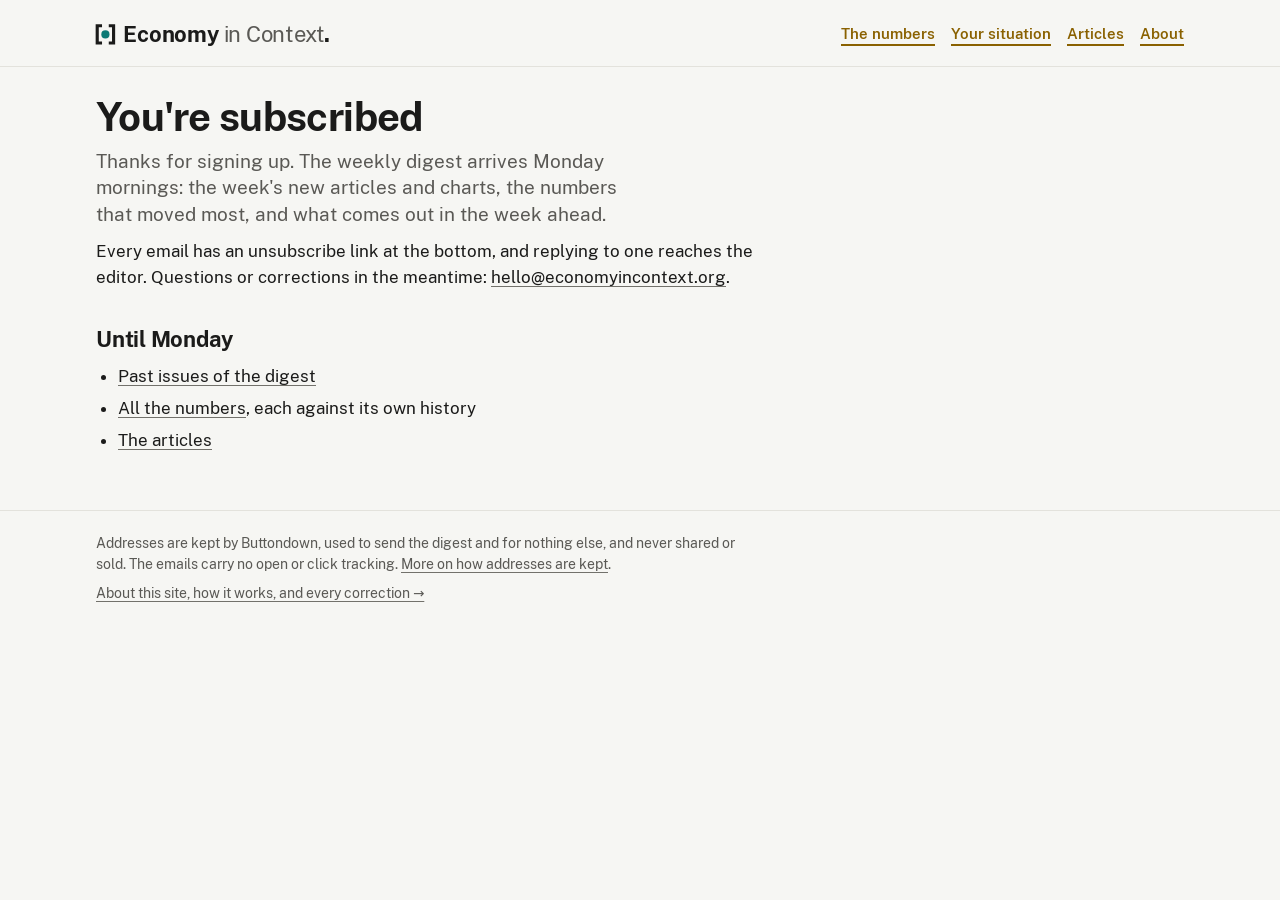
<file: confirmed.html>
<!doctype html>
<html lang="en">
<head>
<meta charset="utf-8">
<meta name="viewport" content="width=device-width, initial-scale=1">
<title>You're subscribed — Economy in Context</title>
<meta name="robots" content="noindex">
<link rel="icon" href="/assets/icon.svg" type="image/svg+xml">
<link rel="icon" href="/assets/icon-192.png" type="image/png" sizes="192x192">
<link rel="apple-touch-icon" href="/assets/apple-touch-icon.png">
<link rel="stylesheet" href="/assets/site.css?v=13ddc1a4">
<script>
  /* Where Buttondown sends a reader after they click the confirmation link (Nov 6; Settings → Subscribing → Redirects →
     After confirming, set to https://economyincontext.org/confirmed.html#_ ). Anything Buttondown adds to the URL is taken
     out of the address bar before the page view is counted, so no address reaches GoatCounter. */
  (function () {
    if (location.hash || location.search) { try { history.replaceState(null, '', location.pathname); } catch (e) {} }
  })();
</script>
</head>
<body>
<header class="masthead" id="top">
  <div class="wrap">
    <div class="title-row"><a class="brand" href="/"><svg class="mark" viewBox="0 0 64 64" aria-hidden="true" focusable="false"><path d="M25 14H15V50H25"/><path d="M39 14H49V50H39"/><circle cx="32" cy="32" r="8.5"/></svg><span class="nm">Economy <span class="bl">in Context</span><span aria-hidden="true">.</span></span></a><nav class="site-menu" aria-label="Site"><a href="/?view=all">The numbers</a><a href="/#your-situation">Your situation</a><a href="/articles/">Articles</a><a href="/articles/about.html">About</a></nav></div>
  </div>
</header>
<main class="wrap article">
<article>
<h1>You're subscribed</h1>
<p class="dek">Thanks for signing up. The weekly digest arrives Monday mornings: the week's new articles and charts, the numbers that moved most, and what comes out in the week ahead.</p>
<p>Every email has an unsubscribe link at the bottom, and replying to one reaches the editor. Questions or corrections in the meantime: <a href="mailto:hello@economyincontext.org">hello@economyincontext.org</a>.</p>
<h2>Until Monday</h2>
<ul>
<li><a href="https://buttondown.com/EconomyInContext/archive/">Past issues of the digest</a></li>
<li><a href="/?view=all">All the numbers</a>, each against its own history</li>
<li><a href="/articles/">The articles</a></li>
</ul>
</article>
</main>
<footer class="about">
  <div class="wrap">
    <p>Addresses are kept by Buttondown, used to send the digest and for nothing else, and never shared or sold. The emails carry no open or click tracking. <a href="/articles/how-this-site-is-paid-for.html#the-weekly-email">More on how addresses are kept</a>.</p>
    <p class="about-link"><a href="/articles/about.html">About this site, how it works, and every correction →</a></p>
  </div>
</footer>
<script data-goatcounter="https://economyincontext.goatcounter.com/count" async src="/assets/count.js"></script>
</body>
</html>
</file>
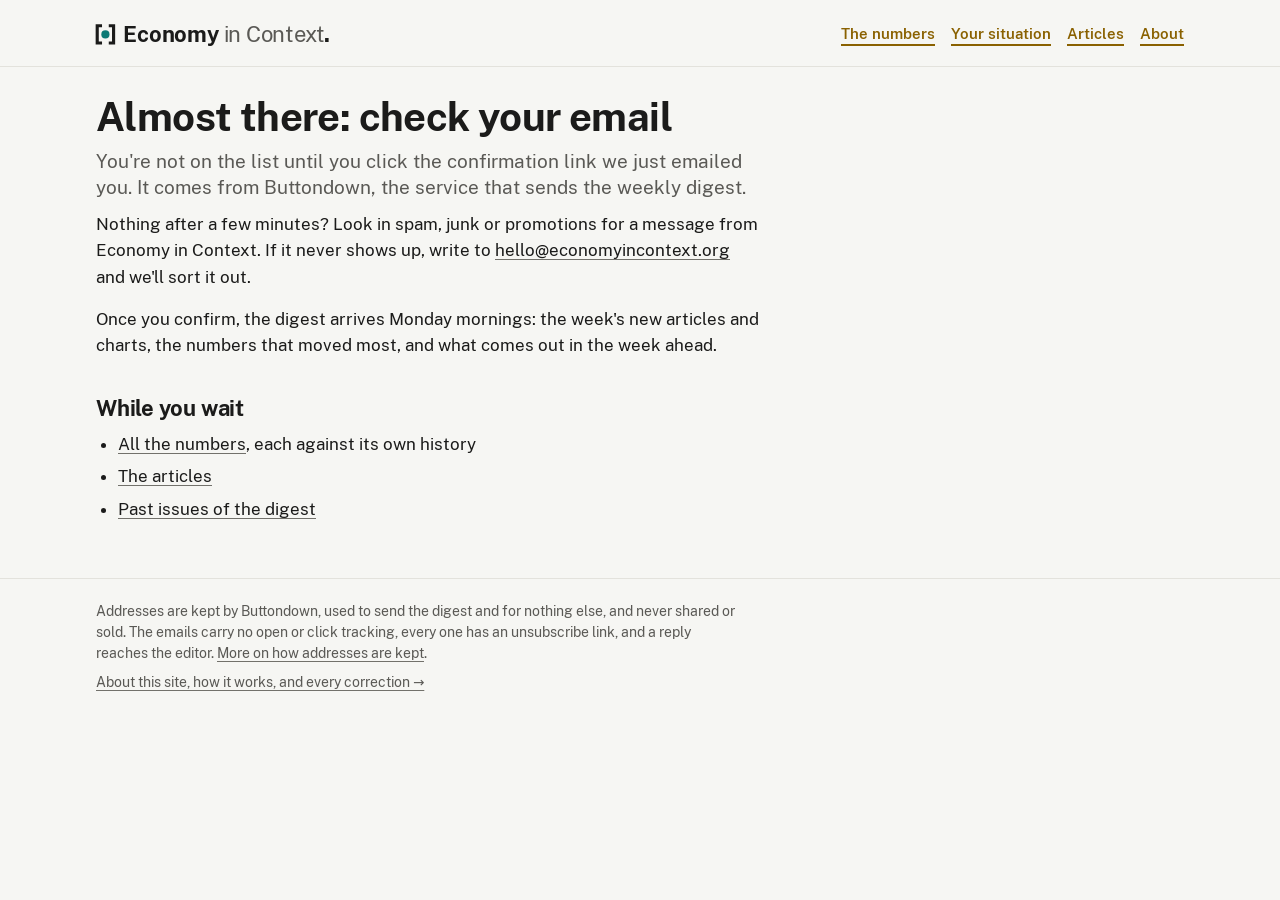
<file: subscribed.html>
<!doctype html>
<html lang="en">
<head>
<meta charset="utf-8">
<meta name="viewport" content="width=device-width, initial-scale=1">
<title>Check your email — Economy in Context</title>
<meta name="robots" content="noindex">
<link rel="icon" href="/assets/icon.svg" type="image/svg+xml">
<link rel="icon" href="/assets/icon-192.png" type="image/png" sizes="192x192">
<link rel="apple-touch-icon" href="/assets/apple-touch-icon.png">
<link rel="stylesheet" href="/assets/site.css?v=13ddc1a4">
<script>
  /* Where Buttondown sends a reader after the signup box (Nov 6; Settings → Subscribing → Redirects → After subscribing,
     set to https://economyincontext.org/subscribed.html#_ ). Buttondown adds ?email_address=… to that URL; the #_ puts it
     after the #, which browsers never send to GitHub or GoatCounter. Read it here, show it on the page so a typo can be
     caught, then take it out of the address bar before the page view is counted. Nothing is stored or sent. */
  var eicEmail = '';
  (function () {
    var m = (location.hash + '&' + location.search).match(/email_address=([^&#]*)/);
    if (m) { try { eicEmail = decodeURIComponent(m[1].replace(/\+/g, ' ')); } catch (e) { eicEmail = ''; } }
    if (location.hash || location.search) { try { history.replaceState(null, '', location.pathname); } catch (e) {} }
  })();
</script>
</head>
<body>
<header class="masthead" id="top">
  <div class="wrap">
    <div class="title-row"><a class="brand" href="/"><svg class="mark" viewBox="0 0 64 64" aria-hidden="true" focusable="false"><path d="M25 14H15V50H25"/><path d="M39 14H49V50H39"/><circle cx="32" cy="32" r="8.5"/></svg><span class="nm">Economy <span class="bl">in Context</span><span aria-hidden="true">.</span></span></a><nav class="site-menu" aria-label="Site"><a href="/?view=all">The numbers</a><a href="/#your-situation">Your situation</a><a href="/articles/">Articles</a><a href="/articles/about.html">About</a></nav></div>
  </div>
</header>
<main class="wrap article">
<article>
<h1>Almost there: check your email</h1>
<p class="dek">You're not on the list until you click the confirmation link we just emailed you. It comes from Buttondown, the service that sends the weekly digest.</p>
<p id="sent-to" hidden>It went to <strong id="sent-addr"></strong>. If that address isn't right, go back to the page you came from and sign up again with the right one.</p>
<p>Nothing after a few minutes? Look in spam, junk or promotions for a message from Economy in Context. If it never shows up, write to <a href="mailto:hello@economyincontext.org">hello@economyincontext.org</a> and we'll sort it out.</p>
<p>Once you confirm, the digest arrives Monday mornings: the week's new articles and charts, the numbers that moved most, and what comes out in the week ahead.</p>
<h2>While you wait</h2>
<ul>
<li><a href="/?view=all">All the numbers</a>, each against its own history</li>
<li><a href="/articles/">The articles</a></li>
<li><a href="https://buttondown.com/EconomyInContext/archive/">Past issues of the digest</a></li>
</ul>
</article>
</main>
<script>
  if (eicEmail) { document.getElementById('sent-addr').textContent = eicEmail; document.getElementById('sent-to').hidden = false; }
</script>
<footer class="about">
  <div class="wrap">
    <p>Addresses are kept by Buttondown, used to send the digest and for nothing else, and never shared or sold. The emails carry no open or click tracking, every one has an unsubscribe link, and a reply reaches the editor. <a href="/articles/how-this-site-is-paid-for.html#the-weekly-email">More on how addresses are kept</a>.</p>
    <p class="about-link"><a href="/articles/about.html">About this site, how it works, and every correction →</a></p>
  </div>
</footer>
<script data-goatcounter="https://economyincontext.goatcounter.com/count" async src="/assets/count.js"></script>
</body>
</html>
</file>
<file: assets/site.css>
/* Economy in Context — shared styles for the articles section.
   The almanac (index.html) and detail page (chart.html) carry their own copies
   of the same tokens so each stays a single file. Keep the tokens in sync. */

@font-face { font-family: "Public Sans"; font-weight: 400; font-style: normal; font-display: swap; src: url("fonts/PublicSans-Regular.woff2") format("woff2"); }
@font-face { font-family: "Public Sans"; font-weight: 600; font-style: normal; font-display: swap; src: url("fonts/PublicSans-SemiBold.woff2") format("woff2"); }
@font-face { font-family: "Public Sans"; font-weight: 700; font-style: normal; font-display: swap; src: url("fonts/PublicSans-Bold.woff2") format("woff2"); }

:root {
  color-scheme: light;
  --page: #f6f6f3; --surface: #ffffff; --ink: #1b1b1a; --ink-2: #5a5955; --muted: #72716b;
  --hairline: #e3e2dc; --grid: #ebeae4; --series: #0b7a75; --focus: #0b7a75; --c1: #903a03; --c2: #5624c1; --c3: #b88e2f; --c4: #eb4ec8; --nav: #8a6100; --nav-wash: rgba(138, 97, 0, 0.09);
  --series-wash: rgba(11, 122, 117, 0.10); --full-ink: #0b6b66; --full-line: rgba(11, 122, 117, 0.45);   /* the Featured card and its pills, as on the almanac */
  --banner: #fff4d6; --banner-ink: #5a4300; --max: 1120px; --measure: 39em;   /* about 76 characters at 17px (was 42em, about 84) */
  --frame: #c4c2b9;   /* the sides of framed boxes (cards, chart frames), Nov 6: the range bar's gray; Featured keeps its teal */
}
/* dark colors on screen only: printing from a browser in dark mode stays on the light tokens */
@media screen and (prefers-color-scheme: dark) {
  :root {
    color-scheme: dark;
    --page: #121211; --surface: #1a1a19; --ink: #f0efec; --ink-2: #c3c2b7; --muted: #898781;
    --hairline: #2c2c2a; --grid: #262624; --series: #2bb3a8; --focus: #2bb3a8; --c1: #fb8304; --c2: #9980fe; --c3: #7c6713; --c4: #ba0f9b; --nav: #d9a83a; --nav-wash: rgba(217, 168, 58, 0.12);
    --series-wash: rgba(43, 179, 168, 0.14); --full-ink: #5cc8be; --full-line: rgba(43, 179, 168, 0.6); --banner: #3a2f10; --banner-ink: #f3dfa0;
    --frame: #45443f;
  }
}

* { box-sizing: border-box; }
html { -webkit-text-size-adjust: 100%; }
body { margin: 0; background: var(--page); color: var(--ink); font-family: "Public Sans", system-ui, -apple-system, "Segoe UI", sans-serif; font-size: 17px; line-height: 1.55; }
a { color: inherit; text-decoration-color: var(--muted); text-underline-offset: 3px; }
a:hover { text-decoration-color: var(--ink); }
:focus-visible { outline: 2px solid var(--focus); outline-offset: 2px; border-radius: 2px; }
.wrap { max-width: var(--max); margin: 0 auto; padding: 0 16px; }

.masthead { padding: 12px 0 10px; border-bottom: 1px solid var(--hairline); }
/* The site's masthead row (Batch B, Nov 6): the lockup, a link home at 22px, and the site menu, the same component as the
   home page's (index.html) and the chart pages' (chart.html). Desktop: the menu right of the lockup on one row; phones
   (<=760px): the lockup, then the menu in a row under it. The menu marks the page you are on, or the part of the site it
   belongs to, in ink (aria-current). */
.masthead .title-row { display: flex; align-items: center; justify-content: space-between; gap: 4px 20px; }
.site-menu { display: flex; flex-wrap: wrap; gap: 0 16px; }
.site-menu a { display: inline-flex; align-items: center; min-height: 44px; color: var(--nav); font-size: 15px; font-weight: 600; line-height: 1.5; text-decoration: underline; text-decoration-color: var(--nav); text-decoration-thickness: 2px; text-underline-offset: 5px; white-space: nowrap; }
.site-menu a:hover { color: var(--ink); text-decoration-color: var(--ink); }
.site-menu a[aria-current] { color: var(--ink); }
a.brand { display: inline-flex; align-items: center; min-height: 44px; font-size: 22px; font-weight: 700; letter-spacing: -0.01em; line-height: 1.1; color: var(--ink); text-decoration: none; white-space: nowrap; }
a.brand .bl { font-weight: 400; color: var(--ink-2); }
a.brand:hover .nm { text-decoration: underline; text-decoration-thickness: 1px; text-underline-offset: 4px; }
.brand .mark { flex: none; width: 1.4em; height: 1.4em; margin: 0 0.1em 0 -0.26em; }
@media (max-width: 760px) {
  .masthead .title-row { flex-wrap: wrap; row-gap: 0; }
  .site-menu { width: 100%; gap: 0 14px; }
  a.brand { font-size: 20px; }
}
@media (max-width: 340px) { a.brand { font-size: 19px; } }   /* 320px phones: the lockup on one line (the menu's 320px size is with the Tools rule below) */

/* Article ------------------------------------------------------------------ */
.article { padding-top: 28px; padding-bottom: 40px; }   /* top and bottom only: .wrap keeps the 16px side gutter */
.article article, .article > h1, .article > .dek, .article > .article-list { max-width: var(--measure); }
.article h1 { margin: 0 0 8px; font-size: 40px; font-weight: 700; letter-spacing: -0.015em; line-height: 1.12; }
.article .dek { margin: 0 0 10px; font-size: 19px; color: var(--ink-2); line-height: 1.4; }
.article .dateline { margin: 0 0 28px; font-size: 13.5px; color: var(--muted); }
.article .dateline .sep { margin: 0 4px; }
.article h2 { margin: 36px 0 10px; font-size: 22px; font-weight: 700; letter-spacing: -0.01em; line-height: 1.2; }
.article h3 { margin: 26px 0 6px; font-size: 19px; font-weight: 600; }
.article h4 { margin: 20px 0 4px; font-size: 17px; font-weight: 600; }
.article p { margin: 0 0 16px; }
.article ul, .article ol { margin: 0 0 16px; padding-left: 22px; }
.article li { margin: 0 0 6px; }
.article blockquote { margin: 0 0 16px; padding: 2px 0 2px 16px; border-left: 3px solid var(--hairline); color: var(--ink-2); }
.article hr { border: 0; border-top: 1px solid var(--hairline); margin: 28px 0; }
.article strong { font-weight: 600; }
.article .table-scroll { overflow-x: auto; margin: 0 0 18px; -webkit-overflow-scrolling: touch; }
.article table { border-collapse: collapse; width: 100%; margin: 0; font-size: 15px; }
.article .table-scroll table { min-width: 480px; }
/* Phones (Nov 5): a table of four columns or fewer gets no minimum width, so most fit the screen with their headings
   wrapped; one that still doesn't fit fades at the edge with more to scroll to, under a line that says so (assets/tables.js). */
.article .table-scroll table:not(:has(tr > :nth-child(5))) { min-width: 0; }
.article .table-scroll table:has(tr > :nth-child(6)) { width: auto; min-width: 100%; }   /* six or more columns: it scrolls anyway, */
.article .table-scroll table:has(tr > :nth-child(6)) td { white-space: nowrap; }      /* so each cell keeps to one line and the hint says to scroll */
.article .table-hint { margin: 0 0 4px; font-size: 13.5px; color: var(--ink-2); }
.article .table-scroll.fade-r { -webkit-mask-image: linear-gradient(to right, #000 calc(100% - 36px), transparent); mask-image: linear-gradient(to right, #000 calc(100% - 36px), transparent); }
.article .table-scroll.fade-l { -webkit-mask-image: linear-gradient(to left, #000 calc(100% - 36px), transparent); mask-image: linear-gradient(to left, #000 calc(100% - 36px), transparent); }
.article .table-scroll.fade-l.fade-r { -webkit-mask-image: linear-gradient(to right, transparent, #000 36px, #000 calc(100% - 36px), transparent); mask-image: linear-gradient(to right, transparent, #000 36px, #000 calc(100% - 36px), transparent); }
.article .table-scroll:focus-visible { outline: 2px solid var(--nav); outline-offset: 2px; }
.article th, .article td { padding: 6px 8px; border-top: 1px solid var(--hairline); text-align: left; vertical-align: top; }
.article th { font-weight: 600; border-top: 0; border-bottom: 1px solid var(--ink-2); }
.article td.num, .article th.num { text-align: right; font-variant-numeric: tabular-nums; }

/* Live chart embeds: wider than the text column */
.article figure.chart-embed { margin: 22px 0 26px; width: min(860px, calc(100vw - 32px)); }
.article figure.chart-embed iframe { display: block; width: 100%; border: 1px solid var(--frame); border-radius: 6px; background: var(--surface); }
.article figure.chart-embed figcaption { margin: 8px 0 0; font-size: 13.5px; color: var(--ink-2); max-width: calc(var(--measure) * 17 / 13.5); }   /* the text column's width: 42em at the body's 17px */
.article figure.chart-embed figcaption a { white-space: nowrap; }
/* Static figures ({{figure}} in an article): plain HTML bars from numbers in the text. Bars in Neutral Ground Teal,
   a second series in the first companion color (c1), a split whole in teal, c1, c3 and ink; values in text tokens at
   each bar's tip; a legend only when there is more than one color */
.article .figure { margin: 22px 0 26px; max-width: var(--measure); font-size: 13.5px; color: var(--ink-2); }
.figure .ftitle { margin: 0 0 10px; font-size: 15px; font-weight: 600; color: var(--ink); }
.figure .row { display: grid; grid-template-columns: minmax(0, 11em) minmax(0, 1fr); gap: 0 12px; align-items: center; padding: 3px 0; border-top: 1px solid var(--hairline); }
.figure .row:first-child { border-top: 0; }
.figure .lab { color: var(--ink); }
.figure .bars { display: flex; flex-direction: column; gap: 2px; padding-right: 8.5em; }   /* room for the value past a full-width bar */
.figure .bar { display: flex; align-items: center; gap: 8px; min-height: 18px; }
.figure .bar i { display: block; flex: none; height: 14px; border-radius: 0 4px 4px 0; background: var(--series); }
.fig-pairs .bar i { height: 11px; }
.figure .bar i.s2, .figure .legend i.s2, .figure .seg.s2 { background: var(--c1); }
.figure .seg.s3, .figure .legend i.s3 { background: var(--c3); }
.figure .seg.s4, .figure .legend i.s4 { background: var(--ink); }
.figure .v { font-variant-numeric: tabular-nums; color: var(--ink); white-space: nowrap; }
.figure .stack { display: flex; gap: 2px; height: 28px; }
.figure .seg { display: flex; align-items: center; min-width: 0; overflow: hidden; padding: 0 6px; border-radius: 4px; background: var(--series); color: #fff; }
.figure .seg.s4 { color: var(--page); }
.figure .seg .v { color: inherit; font-weight: 600; font-size: 12.5px; }
.figure .legend { list-style: none; margin: 8px 0 0; padding: 0; display: flex; flex-wrap: wrap; gap: 4px 16px; }
.figure .legend li { margin: 0; }
.figure .legend i { display: inline-block; width: 10px; height: 10px; border-radius: 2px; vertical-align: -1px; margin-right: 6px; background: var(--series); }
.figure figcaption { margin: 8px 0 0; font-size: 13.5px; color: var(--ink-2); }
.figure figcaption .src { color: var(--muted); }
/* Illustrations ({{illustration}} in an article, Nov 9): hand-drawn SVGs from articles/illustrations/, inlined so they
   take the page's font and both themes. Drawn on a 360-unit-wide viewBox, shown at most 430px wide (about 1.2x on
   desktop, a little under 1x on phones), so 13-unit text is never below 11px. Only these classes color them: paper,
   sheet and ink, Ink Secondary and Muted, Frame and Hairline, the teal for the reading or the money that matters, and
   (Nov 9) the four companion colors for identity only. No judgment colors: a fee is marked by an ink tag and weight, never red. Fictional documents say so on their face. */
.article figure.illo { margin: 24px 0 28px; max-width: 430px; }
.illo svg { display: block; width: 100%; height: auto; overflow: visible; font-family: inherit; font-variant-numeric: tabular-nums; }
.illo figcaption { margin: 8px 0 0; font-size: 13.5px; color: var(--ink-2); max-width: var(--measure); }
.illo .bg { fill: var(--page); }
.illo .sheet { fill: var(--surface); stroke: var(--frame); stroke-width: 1; }
.illo .well { fill: var(--page); stroke: var(--hairline); stroke-width: 1; }
.illo .rule { stroke: var(--hairline); stroke-width: 1; fill: none; }
.illo .frame { stroke: var(--frame); stroke-width: 1; fill: none; }
.illo .ink-line { stroke: var(--ink); stroke-width: 1.5; fill: none; }
.illo .lead { stroke: var(--ink-2); stroke-width: 1; fill: none; stroke-dasharray: 2 3; }
.illo .ink-fill { fill: var(--ink); }
.illo .ink2-fill { fill: var(--ink-2); }
.illo .range-fill { fill: var(--frame); }
.illo .teal-fill { fill: var(--series); }
.illo .wash { fill: var(--series-wash); }
.illo .teal-line { stroke: var(--series); stroke-width: 2.5; fill: none; stroke-linecap: round; stroke-linejoin: round; }
.illo .teal-rule { stroke: var(--series); stroke-width: 2; fill: none; }
.illo .series-ring { fill: var(--series); stroke: var(--surface); stroke-width: 2; }
/* Identity colors in illustrations (Nov 9): the chart page's four companion slots, for telling things apart only
   (which plan, which line), never for judgment. Always paired with a second cue: a dash pattern, a label or a legend. */
.illo .c1-line { stroke: var(--c1); stroke-width: 2.5; fill: none; stroke-linecap: round; stroke-linejoin: round; }
.illo .c1-fill { fill: var(--c1); }
.illo .c1-edge { fill: var(--surface); stroke: var(--c1); stroke-width: 2; }
.illo .c2-line { stroke: var(--c2); stroke-width: 2.5; fill: none; stroke-linecap: round; stroke-linejoin: round; }
.illo .c2-fill { fill: var(--c2); }
.illo .c2-edge { fill: var(--surface); stroke: var(--c2); stroke-width: 2; }
.illo .c3-line { stroke: var(--c3); stroke-width: 2.5; fill: none; stroke-linecap: round; stroke-linejoin: round; }
.illo .c3-fill { fill: var(--c3); }
.illo .c3-edge { fill: var(--surface); stroke: var(--c3); stroke-width: 2; }
.illo .c4-line { stroke: var(--c4); stroke-width: 2.5; fill: none; stroke-linecap: round; stroke-linejoin: round; }
.illo .c4-fill { fill: var(--c4); }
.illo .c4-edge { fill: var(--surface); stroke: var(--c4); stroke-width: 2; }
.illo .teal-edge { fill: var(--surface); stroke: var(--series); stroke-width: 2; }
.illo .dashed { stroke-dasharray: 6 4; }
.illo .dotted { stroke-dasharray: 1.5 4; stroke-linecap: round; }
.illo .hatch-line { stroke: var(--ink-2); stroke-width: 1; }
.illo text { fill: var(--ink); font-size: 14px; }
.illo text.s { font-size: 13px; }
.illo text.xs { font-size: 12.5px; }
.illo text.h { font-size: 15px; font-weight: 700; }
.illo text.big { font-size: 22px; font-weight: 700; letter-spacing: -0.01em; }
.illo text.b, .illo tspan.b { font-weight: 700; }
.illo text.m, .illo tspan.m { font-weight: 600; }
.illo text.i2, .illo tspan.i2 { fill: var(--ink-2); }
.illo text.mu, .illo tspan.mu { fill: var(--muted); }
.illo text.rev, .illo tspan.rev { fill: var(--surface); font-weight: 700; }
.illo text.teal, .illo tspan.teal { fill: var(--full-ink); font-weight: 700; }
.illo text.cap { font-size: 12.5px; font-weight: 600; letter-spacing: 0.05em; fill: var(--ink-2); }
@media (max-width: 760px) { .figure .row { grid-template-columns: minmax(0, 7.5em) minmax(0, 1fr); } }

.article ul.sources { font-size: 15px; color: var(--ink-2); padding-left: 20px; }
.article ul.sources li { margin: 0 0 4px; }
.article #sources { font-size: 19px; }

.article .note-box { margin: 0 0 18px; padding: 10px 14px; background: var(--banner); color: var(--banner-ink); border-radius: 4px; font-size: 15px; }

/* Index ---------------------------------------------------------------------- */
.article-list { list-style: none; margin: 22px 0 0; padding: 0; }
.article .article-list { margin: 22px 0 0; padding: 0; }   /* beats ".article ul", which indented the index lists */
.article-list li { padding: 16px 0; border-top: 1px solid var(--hairline); display: grid; gap: 2px; }
.article-list li:last-child { border-bottom: 1px solid var(--hairline); }
.article-list a { text-decoration: none; }
.article-list .t { font-size: 22px; font-weight: 700; letter-spacing: -0.01em; line-height: 1.25; }
.article-list a:hover .t { text-decoration: underline; text-decoration-color: var(--muted); text-underline-offset: 3px; }
.article-list .d { color: var(--ink-2); font-size: 16px; }
.article-list .when { color: var(--muted); font-size: 13.5px; margin-top: 2px; }

/* Index layout: jump links, Latest with its folded earlier pieces, Plain words split into
   The numbers (grouped as on the almanac) and The ideas, in one-line entries */
.article > h2, .article > h3, .article > .lede, .article > .num-group,
.article > .compact-list, .article > details.earlier { max-width: var(--measure); }
/* The index's title and dek sit above the section bar, outside main; the bar is the almanac's (index.html has the same
   rules): a sheet-colored strip between two hairlines with an "On this page" label, sticky, the section in view marked
   by a 2px ink rule on the bar's bottom edge; on phones one sideways-scrolling row with edge fades and no label */
.article-head { padding-bottom: 0; }
.article-head h1, .article-head .dek { max-width: var(--measure); }
.secnav { position: sticky; top: 0; z-index: 5; margin: 14px 0 0; background: linear-gradient(var(--nav-wash), var(--nav-wash)), var(--surface); border-top: 3px solid var(--nav); border-bottom: 1px solid var(--hairline); }
.secnav .wrap { display: flex; align-items: baseline; gap: 0 20px; }   /* baseline, not center: the label is smaller type and sits on the links' baseline */
.secnav-label { flex: none; font-size: 12.5px; font-weight: 600; color: var(--ink-2); text-transform: uppercase; letter-spacing: 0.06em; }
/* ↑ Top: the way back to the top of the page, first in the row at every width (outside the list, so it stays put while the
   row scrolls sideways on phones) */
.to-top { flex: none; font-size: 12.5px; font-weight: 600; color: var(--nav); text-transform: uppercase; letter-spacing: 0.02em; text-decoration: none; white-space: nowrap; padding: 13px 0 10px; border-bottom: 3px solid transparent; margin-bottom: -1px; }
.to-top:hover { color: var(--ink); border-bottom-color: var(--nav); }
.sections-nav { margin: 0; padding: 0; list-style: none; display: flex; flex-wrap: wrap; gap: 0 22px; font-size: 15px; }
.sections-nav a { display: inline-block; padding: 11px 0 8px; margin-bottom: -1px; color: var(--nav); font-weight: 600; text-decoration: none; border-bottom: 3px solid transparent; white-space: nowrap; }
.sections-nav a:hover { color: var(--ink); border-bottom-color: var(--nav); }
.sections-nav a[aria-current] { color: var(--ink); border-bottom-color: var(--nav); }
.secnav + main.article { padding-top: 0; }
.secnav + main h2[id] { scroll-margin-top: calc(var(--nav-h, 48px) + 8px); }   /* Nov 19: the Tools page's groups, too */
#latest, #household-paths, #the-numbers, #the-ideas { scroll-margin-top: calc(var(--nav-h, 48px) + 8px); }   /* jumps land below the bar */
@media (max-width: 760px) {
  .secnav { margin-top: 10px; }
  .secnav-label { display: none; }
  .to-top { padding: 14px 0 11px; }
  .sections-nav { flex-wrap: nowrap; overflow-x: auto; overflow-y: hidden; overscroll-behavior-x: contain; -webkit-overflow-scrolling: touch; scrollbar-width: none; padding: 0 16px; margin: 0 -16px -1px; gap: 0 20px; }   /* sideways only (Nov 5): the links' -1px marker overlap made the row 1px taller than its box, so it also scrolled up and down; the row now takes the overlap itself */
  .sections-nav::-webkit-scrollbar { display: none; }
  .sections-nav li:last-child { padding-right: 16px; }
  .sections-nav a { padding: 14px 0 11px; margin-bottom: 0; }   /* about 46px: a thumb-sized target */
  .sections-nav.fade-r { -webkit-mask-image: linear-gradient(to right, #000 calc(100% - 36px), transparent); mask-image: linear-gradient(to right, #000 calc(100% - 36px), transparent); }
  .sections-nav.fade-l { -webkit-mask-image: linear-gradient(to left, #000 calc(100% - 36px), transparent); mask-image: linear-gradient(to left, #000 calc(100% - 36px), transparent); }
  .sections-nav.fade-l.fade-r { -webkit-mask-image: linear-gradient(to right, transparent, #000 36px, #000 calc(100% - 36px), transparent); mask-image: linear-gradient(to right, transparent, #000 36px, #000 calc(100% - 36px), transparent); }
}
/* the feed, under the lead items on the articles index */
.article > .feed-link { max-width: var(--measure); margin: 14px 0 0; font-size: 13.5px; color: var(--ink-2); }
/* The lead on the articles index: the Featured card (teal wash) and Make your own chart (sheet) side by side, stacked on phones;
   the same rules as the almanac's (index.html). Each ends with a picture drawn from the site's data, kept at the foot */
.article > .lead { display: grid; grid-template-columns: minmax(0, 7fr) minmax(0, 5fr); gap: 16px; margin: 22px 0 0; align-items: stretch; max-width: calc(var(--measure) * 17 / 15 + 320px); }
.lead:has(> :only-child) { grid-template-columns: minmax(0, 1fr); }
.featured, .chart-try, .tool-try { display: flex; flex-direction: column; margin: 0; padding: 14px 18px 14px; border: 1px solid var(--frame); border-top: 2px solid var(--ink); border-radius: 6px; background: var(--surface); font-size: 15px; line-height: 1.45; color: var(--ink); text-wrap: pretty; }
.featured { border-color: var(--full-line); border-top-color: var(--ink); background: var(--series-wash); }
.featured .ctext, .chart-try .ctext, .tool-try .ctext { flex: none; min-width: 0; }
.featured .flabel, .chart-try .flabel, .tool-try .flabel { display: block; margin: 0 0 4px; font-size: 12.5px; font-weight: 600; color: var(--ink-2); text-transform: uppercase; letter-spacing: 0.06em; }
.featured .flabel { color: var(--full-ink); }
.article .featured a.ftitle, .article .chart-try a.ftitle, .article .tool-try a.ftitle { font-size: 19px; font-weight: 700; line-height: 1.3; color: var(--ink); text-decoration: none; border: 0; }
.article .featured a.ftitle:hover, .article .chart-try a.ftitle:hover, .article .tool-try a.ftitle:hover { text-decoration: underline; text-decoration-color: var(--ink); text-underline-offset: 3px; }
.featured .fdek, .chart-try .fdek { margin: 4px 0 0; color: var(--ink-2); display: -webkit-box; -webkit-box-orient: vertical; -webkit-line-clamp: 2; overflow: hidden; }
/* Nov 19: the tool box in an article ({{tool}}), in the Make your own chart card's frame: Try it with your own numbers */
.article .tool-try { display: block; margin: 26px 0; max-width: var(--measure); }
.tool-try .fdek { margin: 4px 0 0; color: var(--ink-2); }
.chart-try .fdek { -webkit-line-clamp: 3; }
.chart-try .fhow, .tool-try .fhow { margin: 6px 0 0; color: var(--ink-2); font-size: 13.5px; }   /* the fixed how-to line under the prompt (Nov 6) */
/* A featured series: the parts in reading order under the dek, as numbered pill buttons */
.featured .fparts { list-style: none; margin: 12px 0 0; padding: 0; display: flex; flex-wrap: wrap; gap: 8px 10px; }
.featured .fparts li { margin: 0; }
.featured .fparts a { display: inline-flex; align-items: center; padding: 5px 12px 5px 7px; border: 1px solid var(--full-line); border-radius: 999px; background: var(--surface); font-weight: 600; color: var(--full-ink); text-decoration: none; }
.featured .fmore { margin: 10px 0 0; font-weight: 600; }
.featured .fmore a { display: inline-block; padding: 11px 0; margin: -11px 0; color: var(--full-ink); }   /* a long featured series ends "All N parts" (Nov 9); 44px tap height */
.featured .fparts a:hover { border-color: var(--full-ink); color: var(--ink); }
.featured .fparts .n { margin-right: 6px; border-color: var(--full-line); color: var(--full-ink); }
/* the pictures */
.featured .cthumb, .chart-try .cthumb { display: block; flex: none; margin-top: auto; padding-top: 12px; border: 0; }
.featured .thumb, .chart-try .thumb { display: block; width: 100%; height: 56px; overflow: visible; }
.thumb .main, .thumb .comp { fill: none; stroke-linejoin: round; stroke-linecap: round; vector-effect: non-scaling-stroke; }
.thumb .main { stroke: var(--series); stroke-width: 2; }
.thumb .comp { stroke: var(--c1); stroke-width: 1.5; }
.thumb .zero { stroke: var(--grid); stroke-width: 1; }
.thumb .end, .thumb .end-halo { fill: none; stroke-linecap: round; vector-effect: non-scaling-stroke; }
.thumb .end { stroke: var(--series); stroke-width: 6; }
.thumb .end-halo { stroke: var(--surface); stroke-width: 9; }
@media (max-width: 760px) { .article > .lead { grid-template-columns: minmax(0, 1fr); gap: 10px; } .featured .fdek, .chart-try .fdek { -webkit-line-clamp: 3; } .featured .fparts a { padding: 8px 14px 8px 9px; } }
/* Series box under an article's dateline, and the next-part line before See also: a 2px ink rule at the left, no box */
.series-label { display: block; margin: 0 0 2px; font-size: 12.5px; font-weight: 600; color: var(--ink-2); text-transform: uppercase; letter-spacing: 0.06em; }
.article .series { margin: -14px 0 28px; padding: 8px 0 8px 14px; border-left: 2px solid var(--ink); font-size: 15px; line-height: 1.4; }
.article .series .series-name { margin: 0; }
.article .series .series-name a { font-weight: 600; text-decoration: none; border-bottom: 1px solid var(--hairline); }
.article .series .series-name a:hover { border-color: var(--ink); }
/* the parts as pill buttons, as on the Featured card; the part you are reading is the filled teal pill, not a link */
.article .series .series-parts { list-style: none; margin: 10px 0 0; padding: 0; display: flex; flex-wrap: wrap; gap: 8px 10px; }
.article .series .series-parts li { margin: 0; padding: 0; }
.article .series .series-parts a, .article .series .series-parts li[aria-current] { display: inline-flex; align-items: center; padding: 5px 12px 5px 7px; border: 1px solid var(--full-line); border-radius: 999px; background: var(--surface); font-weight: 600; color: var(--full-ink); text-decoration: none; }
.article .series .series-parts a:hover { border-color: var(--full-ink); color: var(--ink); text-decoration: none; }
.article .series .series-parts .n { margin-right: 6px; border-color: var(--full-line); color: var(--full-ink); }
.article .series .series-parts li[aria-current] { background: var(--series); border-color: var(--series); color: var(--surface); }
.article .series .series-parts li[aria-current] .n { border-color: var(--surface); color: var(--surface); }
/* A long series (more than 8 parts, Nov 9) folds its parts behind a wayfinding toggle, so the article starts on the first screen */
.article .series details.series-all > summary { display: inline-flex; align-items: center; min-height: 44px; cursor: pointer; list-style: none; color: var(--nav); font-weight: 600; text-decoration: underline; text-decoration-color: var(--nav); text-decoration-thickness: 2px; text-underline-offset: 5px; }
.article .series details.series-all > summary::-webkit-details-marker { display: none; }
.article .series details.series-all > summary:hover { color: var(--ink); text-decoration-color: var(--ink); }
.article .series details.series-all[open] .more, .article .series details.series-all:not([open]) .less { display: none; }
.article .series details.series-all .series-parts { margin-top: 4px; }
/* Nov 22: "Also read" in the series box: a page from outside the series that its readers need before acting (series.json related).
   Its own line and no number, so "part k of n" stays true; ink, not teal, because it isn't a part; the tag is the site's warning mark,
   an inverted ink label (DESIGN.md, Illustrations: never a warning color). */
.article .series .series-related { margin: 10px 0 0; display: flex; flex-wrap: wrap; align-items: center; gap: 6px 10px; }
.article .series .series-related .series-label { display: inline; margin: 0; }
.article .series .rel { display: inline-flex; align-items: center; gap: 7px; padding: 5px 12px 5px 6px; border: 1px solid var(--ink); border-radius: 999px; background: var(--surface); font-weight: 600; color: var(--ink); text-decoration: none; }
.article .series .rel:hover { background: var(--page); text-decoration: none; }
.article .series .rel .rl { min-width: 0; text-wrap: balance; }   /* a long label wraps in two even lines on narrow phones */
.article .series .rel .tag { flex: none; display: inline-block; padding: 0 6px; border-radius: 999px; background: var(--ink); color: var(--surface); font-size: 11px; font-weight: 700; line-height: 18px; letter-spacing: 0.06em; text-transform: uppercase; white-space: nowrap; }
.n { display: inline-block; min-width: 1.5em; height: 1.5em; line-height: calc(1.5em - 2px); margin-right: 3px; border: 1px solid var(--hairline); border-radius: 50%; text-align: center; font-size: 12.5px; font-weight: 600; color: var(--ink-2); font-variant-numeric: tabular-nums; }
.article .series-next, .article .more-tools { margin: 30px 0 0; padding: 8px 0 8px 14px; border-left: 2px solid var(--ink); font-size: 15px; line-height: 1.4; }
.article .series-next p, .article .more-tools p { margin: 0; }
.article .series-next a, .article .more-tools a { font-weight: 600; }
/* Nov 8: the one-line pointer to the weekly digest after an article's opening section; same left rule as series-next, quieter */
.article .digest-nudge { margin: 22px 0 26px; padding: 4px 0 4px 14px; border-left: 2px solid var(--hairline); font-size: 15px; line-height: 1.4; color: var(--ink-2); }
.article .digest-nudge a { font-weight: 600; white-space: nowrap; }
@media (max-width: 760px) { .article .series .series-parts a, .article .series .series-parts li[aria-current] { padding: 8px 14px 8px 9px; } }
@media (max-width: 760px) { .article .series .rel { padding: 8px 14px 8px 8px; } }
/* phones: the type scale's smaller steps for the page title, dek and the featured title (40 → 28, 19 → 17, 22 → 19) */
@media (max-width: 760px) { .article h1 { font-size: 28px; } .article .dek { font-size: 17px; } }
.article .lede { margin: 0 0 8px; color: var(--ink-2); font-size: 16px; }
.article .num-group h4 { margin: 24px 0 0; padding: 5px 10px; background: var(--hairline); border-radius: 3px; font-size: 13.5px; font-weight: 700; color: var(--ink); text-transform: uppercase; letter-spacing: 0.07em; }   /* the almanac's At a glance band (Nov 5) */
.article .num-group h4 + .compact-list { margin-top: 0; }
.article .num-group h4 + .compact-list li:first-child { border-top: 0; }
.article .compact-list { list-style: none; margin: 6px 0 0; padding: 0; }
.article .compact-list li { margin: 0; padding: 8px 0; border-top: 1px solid var(--hairline); line-height: 1.4; }
.article .compact-list li:last-child { border-bottom: 1px solid var(--hairline); }
.article .compact-list a { font-weight: 600; text-decoration: none; }
.article .compact-list a:hover { text-decoration: underline; text-decoration-color: var(--muted); }
.article .compact-list .h { color: var(--ink-2); }
.article .compact-list .when { display: block; color: var(--muted); font-size: 12.5px; margin-top: 2px; }
.article details.earlier { margin: 4px 0 0; }
.article details.earlier summary { cursor: pointer; display: inline-block; list-style: none; margin: 4px 0 0; padding: 10px 0; font-size: 15px; color: var(--nav); text-decoration: underline; text-decoration-color: var(--nav); text-decoration-thickness: 2px; text-underline-offset: 3px; }   /* wayfinding: an ochre link, not a gray toggle (Nov 5) */
.article details.earlier summary::-webkit-details-marker { display: none; }
.article details.earlier summary:hover { color: var(--ink); text-decoration-color: var(--ink); }
.article details.earlier[open] summary .more, .article details.earlier:not([open]) summary .less { display: none; }
.article details.earlier .article-list { margin-top: 6px; }
.article h3#the-numbers, .article h3#the-ideas { margin-top: 30px; font-size: 19px; font-weight: 700; }
/* a series inside The ideas: its parts in its own order under the series title */
.article .num-group.series-group h4 { padding: 6px 10px 7px; font-size: 17px; line-height: 1.3; text-transform: none; letter-spacing: 0; }   /* a series: "SERIES" over its title, on the same band, the title as large as the pages under it */
.article .num-group.series-group h4 .series-label { margin: 0 0 1px; font-size: 12px; font-weight: 700; color: var(--ink-2); }
.article > .num-group.series-group { scroll-margin-top: 16px; }

footer.about { border-top: 1px solid var(--hairline); padding: 22px 0 44px; font-size: 13.5px; color: var(--ink-2); }
footer.about p { max-width: 48em; margin: 0 0 8px; }

/* The mark in the masthead lockup: two ink brackets around the teal dot. Same rules in index.html and chart.html. */
.mark path { fill: none; stroke: var(--ink); stroke-width: 6.5; }
.mark circle { fill: var(--series); }

/* The weekly digest signup (Nov 4): a card like Make your own chart before the footer of every article page and the index;
   a plain HTML form that posts to Buttondown (no script). Same rules in index.html. */
.signup-wrap { padding-top: 8px; padding-bottom: 28px; }
.signup { max-width: var(--measure); padding: 14px 18px 16px; border: 1px solid var(--frame); border-top: 2px solid var(--ink); border-radius: 6px; background: var(--surface); font-size: 15px; line-height: 1.45; }
.signup h2 { margin: 0 0 4px; font-size: 12.5px; font-weight: 600; color: var(--ink-2); text-transform: uppercase; letter-spacing: 0.06em; }
.signup .stext { margin: 0 0 12px; }
.signup label { display: block; margin: 0 0 4px; font-size: 13.5px; color: var(--ink-2); }
.signup .srow { display: flex; flex-wrap: wrap; gap: 8px; }
.signup input[type="email"] { flex: 1 1 10em; min-width: 0; height: 44px; padding: 0 12px; border: 1px solid var(--muted); border-radius: 4px; background: var(--page); color: var(--ink); font: inherit; font-size: 16px; }
.signup button { height: 44px; padding: 0 18px; border: 1px solid var(--full-ink); border-radius: 4px; background: var(--full-ink); color: var(--surface); font: inherit; font-weight: 600; cursor: pointer; }
.signup button:hover { background: var(--ink); border-color: var(--ink); }
.signup .smeta { margin: 10px 0 0; font-size: 13.5px; color: var(--ink-2); }
.signup .smeta .sep { margin: 0 4px; color: var(--muted); }
/* The compact digest form (Nov 22, batch o): high on every article, tool and the home page, so readers who never reach
   the box at the bottom still see it; same field and button as the box. Its Subscribe press counts as signup-top. */
.dsub { max-width: var(--measure, 39em); margin: 22px 0 26px; padding: 12px 14px 14px; border: 1px solid var(--frame); border-top: 2px solid var(--ink); border-radius: 6px; background: var(--surface); font-size: 15px; line-height: 1.4; }
.dsub .dsub-t { margin: 0 0 10px; color: var(--ink-2); }
.dsub .dsub-t b { color: var(--ink); font-weight: 600; }
.dsub .dsub-row { display: flex; gap: 8px; }
.dsub input[type="email"] { flex: 1 1 auto; min-width: 0; height: 44px; padding: 0 12px; border: 1px solid var(--muted); border-radius: 4px; background: var(--page); color: var(--ink); font: inherit; font-size: 16px; }
.dsub input[type="email"]::placeholder { color: var(--muted); opacity: 1; }
.dsub button { flex: none; height: 44px; padding: 0 16px; border: 1px solid var(--full-ink); border-radius: 4px; background: var(--full-ink); color: var(--surface); font: inherit; font-weight: 600; cursor: pointer; }
.dsub button:hover { background: var(--ink); border-color: var(--ink); }
.dsub input:focus-visible, .dsub button:focus-visible { outline: 2px solid var(--focus); outline-offset: 2px; }

/* The map on the Plain words index (built by tools/build_articles.py) */
.article > figure.map { max-width: 480px; margin: 22px 0 8px; }
.map svg { display: block; width: 100%; height: auto; font-family: inherit; }
.map .node rect { fill: var(--surface); stroke: var(--hairline); stroke-width: 1.5; }
.map .node text { fill: var(--ink); font-size: 15px; font-weight: 600; }
.map a.node:hover rect, .map a.node:focus rect { stroke: var(--focus); }
.map a.node:hover text { text-decoration: underline; text-decoration-color: var(--muted); }
.map .edge { fill: none; stroke: var(--ink-2); stroke-width: 1.5; }
.map marker path { fill: var(--ink-2); }
.map .lag { fill: var(--muted); font-size: 12.5px; }
.map figcaption { margin: 10px 0 0; font-size: 13.5px; color: var(--ink-2); }

/* Wrapping: no single word left alone on a line */
p, li, figcaption { text-wrap: pretty; }
h1, h2, h3, h4, .dek { text-wrap: balance; }

/* Print: no navigation chrome, nothing split across pages, and the site's name at the end */
/* Rollback calculator (Nov 8): "Try it with your own bill" in How a Property Tax Rate Gets Set; markup and logic in assets/rollback.js, mounted on .rb-mount */
.rb { max-width: var(--measure); margin: 24px 0 28px; padding: 14px 18px 16px; border: 1px solid var(--frame); border-top: 2px solid var(--ink); border-radius: 6px; background: var(--surface); font-size: 15px; line-height: 1.45; }
.rb h3 { margin: 0 0 4px; font-size: 12.5px; font-weight: 600; color: var(--ink-2); text-transform: uppercase; letter-spacing: 0.06em; }
.rb .rb-intro { margin: 0 0 14px; }
.rb .rb-f { margin: 0 0 12px; }
.rb label, .rb legend { display: block; margin: 0 0 4px; padding: 0; font-size: 13.5px; color: var(--ink-2); }
.rb .rb-opt { color: var(--muted); }
.rb .rb-hint { display: block; font-size: 12.5px; color: var(--ink-2); margin-top: 3px; }
.rb .rb-in { display: inline-flex; align-items: center; gap: 6px; }
.rb input[type="text"] { width: 7.5em; height: 44px; padding: 0 10px; border: 1px solid var(--muted); border-radius: 4px; background: var(--page); color: var(--ink); font: inherit; font-size: 16px; font-variant-numeric: tabular-nums; }
.rb input.rb-wide { width: 9em; }
.rb input[aria-invalid="true"] { border: 2px solid var(--ink); }
.rb select { height: 44px; padding: 0 8px; border: 1px solid var(--muted); border-radius: 4px; background: var(--page); color: var(--ink); font: inherit; font-size: 15px; }
.rb input:focus-visible, .rb select:focus-visible, .rb summary:focus-visible { outline: 2px solid var(--focus); outline-offset: 2px; }
.rb fieldset { margin: 0 0 12px; padding: 0; border: 0; min-width: 0; }
.rb .rb-seg { display: inline-flex; margin: 0 0 8px; border: 1px solid var(--hairline); border-radius: 4px; overflow: hidden; }
.rb .rb-seg button { min-height: 36px; padding: 4px 12px; border: 0; background: transparent; color: var(--ink-2); font: inherit; font-size: 13.5px; cursor: pointer; white-space: nowrap; }
.rb .rb-seg button + button { border-left: 1px solid var(--hairline); }
.rb .rb-seg button:focus-visible { outline: 2px solid var(--focus); outline-offset: -2px; }
.rb .rb-seg button[aria-pressed="true"] { background: var(--ink); color: var(--surface); }
@media screen and (prefers-color-scheme: dark) { .rb .rb-seg button[aria-pressed="true"] { font-weight: 600; } }   /* Nov 8: dark mode keeps the ink fill, so the pressed state reads at 3:1 or better */
.rb .rb-row { display: flex; flex-wrap: wrap; gap: 10px 18px; align-items: flex-end; }
.rb .rb-line { margin: 0 0 12px; padding: 10px 12px 12px; border: 1px solid var(--hairline); border-radius: 4px; }
.rb .rb-line legend { float: left; width: 100%; margin: 0 0 6px; font-weight: 600; color: var(--ink); font-size: 14px; }
.rb .rb-line legend + * { clear: both; }
.rb .rb-line .rb-row { display: grid; grid-template-columns: repeat(3, minmax(0, 1fr)); gap: 10px 12px; align-items: end; }
.rb .rb-line .rb-row > .rb-nm { grid-column: 1 / -1; }
.rb .rb-line .rb-row .rb-in { display: flex; }
.rb .rb-line .rb-row input { width: 100%; min-width: 0; }
.rb .rb-line input.rb-name { max-width: 16em; }
@media (max-width: 520px) { .rb .rb-line .rb-row { grid-template-columns: repeat(2, minmax(0, 1fr)); } .rb .rb-line .rb-row > .rb-tx { grid-column: 1 / -1; } .rb .rb-line .rb-row > .rb-tx input { max-width: 10em; } }
.rb .rb-lres { margin: 8px 0 0; font-size: 13.5px; color: var(--ink-2); font-variant-numeric: tabular-nums; }
.rb .rb-act { min-height: 40px; padding: 0 14px; border: 1px solid var(--frame); border-radius: 4px; background: var(--surface); color: var(--ink); font: inherit; font-size: 14px; cursor: pointer; }
.rb .rb-act:hover { border-color: var(--ink); }
.rb .rb-act:focus-visible { outline: 2px solid var(--focus); outline-offset: 2px; }
.rb .rb-rm { margin-top: 8px; min-height: 36px; font-size: 13.5px; }
.rb .rb-out { margin: 16px 0 0; padding: 12px 0 0; border-top: 1px solid var(--hairline); }
.rb .rb-res { display: grid; grid-template-columns: 1fr auto; column-gap: 0; row-gap: 8px; align-items: baseline; margin: 0; }
.rb .rb-res dt { color: var(--ink); padding-right: 16px; }
.rb .rb-res dd { margin: 0; text-align: right; font-variant-numeric: tabular-nums; white-space: nowrap; }
.rb .rb-res .rb-sep { padding-top: 8px; border-top: 1px dashed var(--frame); }
.rb .rb-big { font-size: 20px; font-weight: 700; }
.rb .rb-chg { font-size: 13.5px; color: var(--ink-2); margin-left: 6px; }
.rb .rb-rate { margin: 12px 0 0; }
.rb .rb-err { margin: 10px 0 0; color: var(--ink); font-weight: 600; font-size: 14px; }
.rb .rb-warn { margin: 10px 0 0; color: var(--ink); font-size: 14px; }
.rb .rb-modes { margin-bottom: 14px; }
.rb .rb-chgline { margin: 6px 0 0; font-size: 14px; font-variant-numeric: tabular-nums; }
.rb .rb-ov { margin: 8px 0 0; min-height: 36px; font-size: 13.5px; }
.rb .rb-ovbox { margin: 8px 0 0; }
.rb .rb-pair { display: grid; grid-template-columns: repeat(2, minmax(0, 12em)); gap: 10px 12px; }
.rb .rb-pair .rb-in { display: flex; }
.rb .rb-pair input[type="text"] { width: 100%; min-width: 0; }
.rb .rb-sub { display: block; margin: 0 0 4px; font-size: 13.5px; color: var(--ink-2); }
.rb .rb-lead { margin: 0 0 10px; }
.rb details { margin: 12px 0 0; }
.rb summary { list-style: none; display: inline-flex; align-items: center; min-height: 32px; cursor: pointer; color: var(--nav); text-decoration: underline; text-decoration-thickness: 2px; text-underline-offset: 3px; font-size: 14.5px; }
.rb summary::-webkit-details-marker { display: none; }
.rb summary::before { content: "\25B8"; display: inline-block; width: 1em; text-decoration: none; transition: transform .15s; }
.rb details[open] summary::before { transform: rotate(90deg); }
.rb details .rb-f { margin-top: 10px; }
.rb .rb-note { margin: 10px 0 0; font-size: 13.5px; color: var(--ink-2); }
/* Nov 8 revision: example line, unknown-average table, difference note, rate line in More detail, the summary that stays in view */
.rb [hidden] { display: none !important; }   /* the hidden attribute wins over .rb-res's grid and other display rules */
.rb .rb-ex { margin: 0 0 10px; font-size: 14px; color: var(--ink); }
.rb .rb-pt { margin: 0 0 14px; font-size: 14px; color: var(--ink-2); }
.rb .rb-plain { margin: 10px 0 0; font-size: 14px; color: var(--ink); }
.rb #rb-avg-w { margin: 6px 0 2px; }
.rb input.rb-xwide { width: 11em; max-width: 100%; }
.rb .rb-ex strong { font-weight: 600; }
.rb .rb-out:focus { outline: none; }
.rb .rb-tcap { margin: 0 0 4px; }
.rb .rb-t { width: 100%; margin: 4px 0 10px; border-collapse: collapse; font-variant-numeric: tabular-nums; }
.rb .rb-t th { padding: 0 0 4px 10px; border-bottom: 1px solid var(--hairline); text-align: right; font-size: 13.5px; font-weight: 400; color: var(--ink-2); }
.rb .rb-t td { padding: 7px 0 7px 10px; border-bottom: 1px solid var(--hairline); text-align: right; white-space: nowrap; vertical-align: top; }
.rb .rb-t th:first-child, .rb .rb-t td:first-child { padding-left: 0; text-align: left; }
.rb .rb-t td.rb-tbill { font-weight: 700; }
.rb .rb-t .rb-tsub { display: block; font-size: 12.5px; color: var(--ink-2); white-space: normal; }
.rb .rb-dnote { margin: 6px 0 0; font-size: 13.5px; color: var(--ink-2); }
.rb .rb-rl { margin: 6px 0 0; font-size: 14px; font-variant-numeric: tabular-nums; }
.rb .rb-sumwrap { position: sticky; bottom: 0; height: 0; z-index: 3; }
.rb input, .rb select, .rb button, .rb summary { scroll-margin-bottom: 96px; }   /* focus scrolls fields clear of the summary */
.rb .rb-sum { position: absolute; bottom: 0; left: -18px; right: -18px; display: block; min-height: 44px; padding: 10px 18px; border-top: 1px solid var(--frame); background: var(--surface); box-shadow: 0 -3px 8px rgba(0, 0, 0, 0.08); color: var(--ink); font-size: 14.5px; font-variant-numeric: tabular-nums; text-decoration: none; transition: opacity .15s, visibility .15s; }
.rb .rb-sum.off { opacity: 0; visibility: hidden; }
.rb .rb-sum:focus-visible { outline: 2px solid var(--focus); outline-offset: -2px; }
.rb .rb-sumgo { margin-left: 4px; color: var(--nav); font-weight: 600; text-decoration: underline; text-decoration-thickness: 2px; text-underline-offset: 3px; white-space: nowrap; }
@media (prefers-reduced-motion: reduce) { .rb .rb-sum { transition: none; } }
/* Nov 8: "Has It Kept Up With Prices?" (.ku, on the shared calculator box), the Tools list, and the Tools menu item (desktop only) */
.rb h2.ku-h { margin: 0 0 10px; font-size: 12.5px; font-weight: 600; color: var(--ink-2); text-transform: uppercase; letter-spacing: 0.06em; }
.ku .ku-kinds { display: flex; width: 100%; }
.ku .ku-kinds button { flex: 1 1 0; min-height: 44px; white-space: normal; line-height: 1.2; }
.ku .ku-when { margin: 14px 0 0; padding: 12px 0 0; border-top: 1px solid var(--hairline); }
.ku .ku-when legend { float: left; width: 100%; margin: 0 0 8px; font-size: 15px; font-weight: 600; color: var(--ink); }
.ku .ku-when > * { clear: both; }
.ku .ku-date { display: grid; grid-template-columns: minmax(0, 12em) minmax(0, 8em); gap: 10px 12px; margin-top: 10px; }
.ku .ku-date select { width: 100%; }
.ku #ku-ah { margin: 0 0 4px; }
.rb select[aria-invalid="true"] { border: 2px solid var(--ink); }
.ku .ku-copied input { width: 100%; height: 44px; margin-top: 4px; padding: 0 8px; border: 1px solid var(--muted); border-radius: 4px; background: var(--page); color: var(--ink); font: inherit; font-size: 14px; }
.ku .rb-out { margin-top: 14px; }
.ku .ku-lead { margin: 0 0 10px; font-size: 18px; font-weight: 600; line-height: 1.35; color: var(--ink); }
.ku .rb-res dt .ku-sub { display: block; margin-top: 1px; font-size: 13.5px; color: var(--ink-2); }
.ku .ku-share { margin: 16px 0 0; }
.ku .ku-copied { margin: 6px 0 0; font-size: 14px; overflow-wrap: anywhere; }
/* Nov 9: the Money Traps tools (.mt, assets/moneytools.js) reuse the calculator box and .ku's layout; the car loan table fits 320px phones */
.mt .ku-kinds { margin-top: 2px; }
.mt .rb-pair { margin-bottom: 0; }
.mt .rb-warn { margin: 0 0 10px; }
.mt .rb-pair { align-items: end; }   /* boxes line up when one label wraps and the other doesn't */
.mt .rb-err + .rb-dnote { margin-top: 10px; }
/* Nov 19: the savings tool pairs boxes that carry hints, so each box's label, input and hint share rows with its neighbor's (subgrid); a short label sits on its input */
.mt .mt-pair2 { grid-template-rows: auto auto auto; row-gap: 0; align-items: start; margin-bottom: 12px; }
.mt .mt-pair2 > .rb-f { display: grid; grid-row: span 3; grid-template-rows: subgrid; margin: 0; }
.mt .mt-pair2 > .rb-f > label { align-self: end; }
@media (max-width: 359px) { .mt .ku-kinds { display: grid; grid-template-columns: 1fr 1fr; } .mt .ku-kinds button + button { border-left: 0; } .mt .ku-kinds button:nth-child(even) { border-left: 1px solid var(--hairline); } .mt .ku-kinds button:nth-child(n+3) { border-top: 1px solid var(--hairline); } }   /* the four plan kinds as two rows on the smallest phones */
@media (max-width: 360px) { .mt .rb-t th, .mt .rb-t td { padding-left: 6px; } }
/* Nov 19: the savings tool's fill-in rates, the take-home tool's row of three and its hours box (assets/moneytools.js) */
.mt .mt-fill { display: flex; flex-wrap: wrap; align-items: center; gap: 6px 10px; margin: -2px 0 14px; font-size: 13.5px; color: var(--ink-2); }
.mt .mt-fill .rb-seg { margin: 0; flex-wrap: wrap; }
.mt .mt-fill .rb-seg button { min-height: 44px; white-space: normal; text-align: left; }
.mt .mt-trio { display: grid; grid-template-columns: repeat(3, minmax(0, 1fr)); grid-template-rows: auto auto auto; gap: 0 12px; align-items: start; margin-bottom: 12px; }
.mt .mt-trio > .rb-f { display: grid; grid-row: span 3; grid-template-rows: subgrid; margin: 0; }
.mt .mt-trio > .rb-f > label { align-self: end; }
.mt .mt-trio .rb-in { display: flex; }
.mt .mt-trio input[type="text"] { width: 100%; min-width: 0; }
@media (max-width: 560px) { .mt .mt-trio { grid-template-columns: 1fr; grid-template-rows: none; } .mt .mt-trio > .rb-f { display: block; grid-row: auto; margin: 0 0 12px; } .mt .mt-trio input[type="text"] { width: 7.5em; } }
.mt .mt-conv { margin: 18px 0 0; padding: 14px 0 0; border-top: 1px solid var(--hairline); }
.mt .mt-conv .ku-h { margin-bottom: 10px; }
.mt .mt-convout { margin: 4px 0 0; font-size: 16px; font-weight: 600; line-height: 1.4; color: var(--ink); }
.mt .mt-convout:empty { display: none; }
/* Nov 19: What's My Own Inflation Rate? (.mr, assets/myrate.js): a line per kind of spending, its year-ago box opened on request */
.mr .mr-kl { margin: 0 0 4px; font-size: 13.5px; color: var(--ink-2); }
.mr .mr-intro { margin: 6px 0 12px; font-size: 14px; }
.mr .mr-lines { border-top: 1px solid var(--hairline); }
.mr details .mr-lines { margin-top: 8px; }
.mr .mr-line { display: grid; grid-template-columns: minmax(0, 1fr) auto; column-gap: 12px; align-items: center; padding: 10px 0; border-bottom: 1px solid var(--hairline); }
.mr .mr-line > .rb-hint { grid-column: 1 / -1; }
.mr .mr-lab label { margin: 0; font-size: 15px; color: var(--ink); }
.mr .mr-amts { display: flex; flex-wrap: wrap; justify-content: flex-end; align-items: flex-end; gap: 6px 12px; }
.mr .mr-now, .mr .mr-ago, .mr .mr-nmf { display: flex; flex-direction: column; }
.mr .mr-small { display: block; margin: 0 0 2px; font-size: 12.5px; color: var(--ink-2); }
.mr .mr-nmf { margin-top: 6px; }
.mr input.mr-name { width: 12em; max-width: 100%; }
.mr .mr-use { min-height: 44px; padding: 0; border: 0; background: none; color: var(--nav); font: inherit; font-size: 13.5px; text-decoration: underline; text-decoration-thickness: 2px; text-underline-offset: 3px; cursor: pointer; text-align: right; }
.mr .mr-use:hover { color: var(--ink); }
.mr .mr-use:focus-visible { outline: 2px solid var(--focus); outline-offset: 2px; }
@media (max-width: 520px) { .mr .mr-line { grid-template-columns: 1fr; } .mr .mr-amts { justify-content: flex-start; margin-top: 6px; } .mr .mr-use { text-align: left; } }
.rb .rb-t tr.mr-tot td { font-weight: 700; border-bottom: 0; }
.rb caption.rb-tcap { text-align: left; font-size: 14px; font-weight: 600; color: var(--ink); }
.mr #mr-more > summary { align-items: baseline; }
.mr .mr-t td:first-child { white-space: normal; }
/* Nov 19: What Does It Cost to Own a Car? (.cc, assets/carcost.js): a column per car, side by side when there's room */
.cc .cc-cars { display: grid; grid-template-columns: 1fr; gap: 14px; margin: 4px 0 0; }
@media (min-width: 700px) { .cc .cc-cars { grid-template-columns: repeat(2, minmax(0, 1fr)); } }
.cc .cc-car { margin: 0; padding: 10px 12px 12px; border: 1px solid var(--hairline); border-radius: 4px; }
.cc .cc-car legend { float: left; width: 100%; margin: 0 0 8px; font-size: 15px; font-weight: 600; color: var(--ink); }
.cc .cc-car legend + * { clear: both; }
.cc .cc-car .rb-pair { grid-template-columns: repeat(auto-fit, minmax(9.5em, 1fr)); }   /* type and power side by side when they fit, else stacked */
.cc .cc-car .rb-pair select { width: 100%; }
.cc .cc-price { margin: 0 0 12px; padding: 10px 0 0; border-top: 1px dashed var(--frame); }
.cc input.cc-name { width: 12em; max-width: 100%; }
.cc .rb-rm { margin-top: 4px; }
.cc .cc-t td:first-child { white-space: normal; }
.article .tools-list { margin: 8px 0 0; padding: 0; list-style: none; }
.article .tools-list li { margin: 0; padding: 4px 0 14px; border-bottom: 1px solid var(--hairline); }
.article .tools-list li:first-child { border-top: 1px solid var(--hairline); }
.article .tools-list a { display: block; padding: 12px 0 4px; font-size: 19px; font-weight: 600; }
.article .tools-list .th { display: block; margin-top: 3px; font-size: 15px; color: var(--ink-2); }
@media (max-width: 389px) { .site-menu a.m-wide { display: none; } }   /* Nov 8: Tools shows from 390px up, where five items fit on one row; under 390 four fit and five don't */
@media (max-width: 760px) { nav.site-menu { gap: 0 10px; } nav.site-menu a { font-size: 14px; } }   /* phones: 14px type, 10px gaps; nav. raises specificity over the phone .site-menu rules that come later */
@media (max-width: 340px) { nav.site-menu a { font-size: 13px; } }   /* 320–340px phones: 13px keeps four items on one row */
.rb .sr { position: absolute; width: 1px; height: 1px; margin: -1px; padding: 0; overflow: hidden; clip: rect(0 0 0 0); white-space: nowrap; border: 0; }
@media (max-width: 760px) {
  .rb { padding: 12px 14px 14px; }
  .rb .rb-sum { left: -14px; right: -14px; padding: 8px 14px; }
  .rb .rb-big { font-size: 18px; }
  .rb .rb-seg { display: flex; width: 100%; }
  .rb .rb-seg button { flex: 1 1 0; min-height: 44px; white-space: normal; }
  .rb summary { min-height: 44px; }
  .rb .rb-act, .rb .rb-rm { min-height: 44px; }
}
@media (max-width: 400px) {
  .rb .rb-res { grid-template-columns: 1fr; row-gap: 2px; }
  .rb .rb-res dt { padding-right: 0; }
  .rb .rb-res dd { text-align: left; margin-bottom: 8px; }
  .rb .rb-res dd.rb-sep { padding-top: 0; border-top: 0; }
}
.rb-mount .rb-noscript { font-size: 14px; color: var(--ink-2); }

/* Your State's Population (Nov 22): the state picker, two charts and key; markup and logic in assets/states.js,
   mounted on .sp-mount. The box is the shared calculator box (.rb). Bars use the companion slots for identity only:
   which component, never a judgment. */
.sp-mount .rb-noscript { font-size: 14px; color: var(--ink-2); }
.sp select { min-width: 14em; }
.sp .sp-lead p { margin: 0 0 8px; }
.sp .sp-note { margin: 6px 0 0; font-size: 13.5px; color: var(--ink-2); }
.sp .sp-ct { margin: 18px 0 2px; font-size: 13.5px; font-weight: 600; color: var(--ink-2); }
.sp .sp-chart { position: relative; min-height: 190px; }
.sp .sp-chart svg { display: block; width: 100%; height: 190px; overflow: visible; }
.sp .grid-line { stroke: var(--grid); stroke-width: 1; }
.sp .zero { stroke: var(--muted); stroke-width: 1; }
.sp .axis text { font-size: 11px; fill: var(--muted); font-variant-numeric: tabular-nums; }
.sp .line { fill: none; stroke: var(--series); stroke-width: 2; stroke-linecap: round; stroke-linejoin: round; }
.sp .end { fill: var(--series); stroke: var(--surface); stroke-width: 2; }
.sp .hover-dot { fill: var(--series); stroke: var(--surface); stroke-width: 2; }
.sp .xhair { stroke: var(--muted); stroke-width: 1; stroke-dasharray: 3 3; }
.sp .hit { fill: transparent; }
.sp .b-nat { fill: var(--c3); }
.sp .b-intl { fill: var(--c2); }
.sp .b-dom { fill: var(--c1); }
.sp .tip { position: absolute; display: none; padding: 6px 9px; border: 1px solid var(--frame); border-radius: 4px; background: var(--surface); color: var(--ink); font-size: 12.5px; line-height: 1.45; pointer-events: none; white-space: nowrap; z-index: 2; font-variant-numeric: tabular-nums; }
.sp .sp-key { display: flex; flex-wrap: wrap; gap: 4px 16px; margin: 8px 0 0; font-size: 12.5px; color: var(--ink-2); }
.sp .sp-key .sw { display: inline-block; width: 10px; height: 10px; border-radius: 2px; margin-right: 5px; vertical-align: -1px; }
.sp .sp-key .sw.b-nat { background: var(--c3); }   /* the swatches are HTML spans: fill (above, for the SVG bars) doesn't color them */
.sp .sp-key .sw.b-intl { background: var(--c2); }
.sp .sp-key .sw.b-dom { background: var(--c1); }
.sp .sp-flows > p:not(.sp-ct):not(.sp-note), .sp .sp-col > p:not(.sp-ct):not(.sp-note) { margin: 0 0 8px; }
.sp .sp-ftgrid { margin-top: 6px; }   /* stacked at every width: the tool box is too narrow for two four-column tables side by side */
.sp .sp-ft .rb-t { margin-bottom: 6px; }
.sp .sp-ft .rb-t td:first-child { white-space: normal; }   /* "District of Columbia" wraps rather than pushing the numbers off a phone */
.sp .sp-ft .rb-t td { padding-top: 5px; padding-bottom: 5px; }
.sp .sp-ft .rb-t .sp-rank { font-weight: 700; color: var(--ink); }   /* the column each table is ranked by: Moved in for Came from, Moved out for Went to */
.sp .sp-ft .rb-t .sp-rank .rb-tsub { font-weight: 400; color: var(--ink-2); }
.sp .sp-ft caption.rb-tcap { font-size: 13.5px; font-weight: 600; color: var(--ink-2); }
.sp .sp-share { margin: 14px 0 0; }
.sp .sp-copied { margin-left: 10px; font-size: 13.5px; color: var(--ink-2); }
.sp .sp-copied input { width: 100%; max-width: 24em; height: 36px; padding: 0 8px; border: 1px solid var(--muted); border-radius: 4px; background: var(--page); color: var(--ink); font: inherit; font-size: 13.5px; }
/* The map (Nov 22, batch n): which way each state's figure went, in two hues with gray for about even. The one place
   on the site a reading is colored by direction (Tom's call, Nov 22): never red/green, never the party blue/red, always
   with the figure in words below. Steps at 1, 3, 6 and 10 per 1,000; every same-step teal/brown pair clears CVD and
   normal-vision separation (OKLab ΔE ×100 ≥ 10 and ≥ 15) in both schemes, and --t is the chip label at 4.5:1 or better. */
.sp .sp-map { margin: 0 0 4px; }
.sp .sp-mt { margin-top: 0; }
.sp .sp-msub { margin: 0 0 8px; }
.sp .sp-mseg { display: grid; grid-template-columns: repeat(2, minmax(0, 1fr)); gap: 1px; background: var(--hairline); }
.sp .sp-mseg button { background: var(--surface); white-space: normal; line-height: 1.25; min-height: 40px; }
.sp .sp-mseg button + button { border-left: 0; }
@media (min-width: 620px) { .sp .sp-mseg { display: inline-grid; grid-template-columns: repeat(4, auto); } }
.sp .sp-msvg { display: block; width: 100%; max-width: 640px; height: auto; margin: 6px 0 2px; }
.sp .sp-msvg [data-ab] { fill: var(--f); stroke: var(--surface); stroke-width: 0.9; stroke-linejoin: round; cursor: pointer; }
.sp .sp-msvg [data-ab]:hover { stroke: var(--ink); stroke-width: 1.6; }
.sp .sp-msel { fill: none; stroke: var(--ink); stroke-width: 2.6; stroke-linejoin: round; pointer-events: none; }
.sp .sp-msmall { display: flex; flex-wrap: wrap; align-items: center; gap: 4px; margin: 2px 0 6px; font-size: 12.5px; color: var(--ink-2); }
.sp .sp-msmall > span { margin-right: 4px; }
.sp .sp-mchip { min-width: 40px; min-height: 32px; padding: 0 6px; border: 0; border-radius: 3px; background: var(--f); color: var(--t); font: inherit; font-size: 12.5px; font-weight: 600; cursor: pointer; }
.sp .sp-mchip[aria-pressed="true"] { outline: 2.5px solid var(--ink); outline-offset: 1px; }
.sp .sp-mchip:focus-visible { outline: 2px solid var(--focus); outline-offset: 2px; }
.sp .sp-mkey { max-width: 420px; margin: 4px 0 0; font-size: 12px; color: var(--ink-2); }
.sp .sp-mbar { display: grid; grid-template-columns: repeat(9, 1fr); gap: 2px; height: 12px; }
.sp .sp-mbar span { background: var(--f); border-radius: 2px; }
.sp .sp-mticks { position: relative; height: 16px; font-variant-numeric: tabular-nums; }
.sp .sp-mticks span { position: absolute; top: 1px; transform: translateX(-50%); }
.sp .sp-mends { display: flex; justify-content: space-between; gap: 8px; }
.sp .sp-mout { min-height: 2.9em; margin: 8px 0 2px; }
.sp .sp-mlist { margin: 0 0 10px; }
.sp .sp-mlist summary { cursor: pointer; font-size: 13.5px; color: var(--ink-2); padding: 6px 0; }
.sp .sp-mlist .rb-t { margin-top: 4px; }
.sp .sp-mlist .rb-t td:first-child { white-space: normal; }
.sp .sp-mlist .rb-t td { padding-top: 4px; padding-bottom: 4px; }
.sp .sp-mlist .sp-rank td { font-weight: 700; color: var(--ink); }
.sp .sp-mlist tfoot td { border-top: 1px solid var(--frame); }
.sp .sp-b0 { --f: #dcdad2; --t: #1b1b1a; }
.sp .sp-u1 { --f: #6cbdb1; --t: #1b1b1a; } .sp .sp-u2 { --f: #3d9c92; --t: #1b1b1a; } .sp .sp-u3 { --f: #1a746d; --t: #ffffff; } .sp .sp-u4 { --f: #0a4f4b; --t: #ffffff; }
.sp .sp-d1 { --f: #d9a55c; --t: #1b1b1a; } .sp .sp-d2 { --f: #b27a33; --t: #1b1b1a; } .sp .sp-d3 { --f: #93601f; --t: #ffffff; } .sp .sp-d4 { --f: #7d4704; --t: #ffffff; }
@media screen and (prefers-color-scheme: dark) {
  .sp .sp-b0 { --f: #4d4c48; --t: #f0efec; }
  .sp .sp-u1 { --f: #33968d; --t: #1a1a19; } .sp .sp-u2 { --f: #52b0a6; --t: #1a1a19; } .sp .sp-u3 { --f: #7fcbc1; --t: #1a1a19; } .sp .sp-u4 { --f: #a0dfd6; --t: #1a1a19; }
  .sp .sp-d1 { --f: #b3822f; --t: #1a1a19; } .sp .sp-d2 { --f: #c99a48; --t: #1a1a19; } .sp .sp-d3 { --f: #e2ad5a; --t: #1a1a19; } .sp .sp-d4 { --f: #f7c25f; --t: #1a1a19; }
}

@media print {
  :root { --page: #fff; --surface: #fff; }
  body { background: #fff; }
  .site-menu, .secnav, .lead, .feed-link, .series-parts, .series-all, .series-related, .series-next, .more-tools, .digest-nudge, .dsub, .signup-wrap, .rb-mount, .rb-sumwrap, .ku-share, .sp-mount { display: none !important; }
  .article .series { margin-top: 0; }
  .article figure.chart-embed, .article .figure, .article figure.illo, .article .table-scroll, .map { break-inside: avoid; }
  .article figure.chart-embed { width: 100%; }
  footer.about { padding-bottom: 0; }
  body::after { content: "economyincontext.org"; display: block; padding: 12px 16px 0; font-size: 12.5px; color: #555; }
}
/* New / Revised labels (Nov 8): the Featured card's teal wash; Revised is outlined only. Shown for 14 days (build_articles.py fresh_label). */
.fresh { display: inline-block; margin-left: 2px; padding: 0 6px; border: 1px solid var(--full-line); border-radius: 4px; background: var(--series-wash); color: var(--full-ink); font-size: 11px; font-weight: 700; line-height: 17px; letter-spacing: 0.06em; text-transform: uppercase; vertical-align: 0.15em; white-space: nowrap; text-decoration: none; }
.fresh.rev { background: none; font-weight: 600; letter-spacing: 0; text-transform: none; font-size: 11.5px; }
.article-list .t + .fresh { vertical-align: 0.35em; }
/* Nov 19: on a tool page's title, at the chart pages' title size; on a Tools page entry, centered on its 19px title */
.article h1 .fresh { padding: 0 7px; font-size: 13px; line-height: 22px; vertical-align: 0.3em; }
.article .tools-list a .fresh { vertical-align: 0.2em; }
.article .tools-list a { text-decoration: none; }
.article .tools-list .t { text-decoration: underline; text-decoration-color: var(--muted); text-underline-offset: 3px; }
.article .tools-list a:hover .t { text-decoration-color: var(--ink); }
/* Spanish pages (Nov 9 pilot): the translation note at the foot of a translated page */
.article .es-note { margin: 28px 0 0; padding-top: 12px; border-top: 1px solid var(--hairline); font-size: 13.5px; color: var(--ink-2); }

/* Sharing (Nov 11): assets/share.js and tools/build_articles.py (share_top, share_end, section_links). The top control is a
   text button at the end of the dateline (its 44px target set by negative margins, so the line doesn't grow); the end row
   uses the Action button; section links show on computers only, on hover or keyboard focus. Messages are 13.5px/600 ink and
   clear after 6 s; a hidden live region (#share-live) speaks them, and the visible ones are aria-hidden. */
.sr-only { position: absolute; width: 1px; height: 1px; margin: -1px; padding: 0; overflow: hidden; clip: rect(0 0 0 0); white-space: nowrap; border: 0; }
.article .dateline .share-top { white-space: nowrap; }
.article .dateline .share-top[hidden] { display: none; }
.article .dateline .tbtn { display: inline-flex; align-items: center; justify-content: center; min-height: 44px; min-width: 44px; margin: -12px 0; padding: 0 2px; border: 0; background: none; font: inherit; font-weight: 600; color: var(--ink); text-decoration: underline; text-decoration-color: var(--muted); text-underline-offset: 3px; cursor: pointer; vertical-align: baseline; }
.article .dateline .tbtn:hover { text-decoration-color: var(--ink); }
.article .dateline .tbtn:focus-visible { outline: 2px solid var(--focus); outline-offset: 2px; border-radius: 2px; }
.article .dateline .done { margin-left: 6px; font-weight: 600; color: var(--ink); white-space: normal; }
.share-end .act { display: inline-flex; align-items: center; justify-content: center; min-height: 44px; padding: 0 16px; border: 1px solid var(--frame); border-radius: 4px; background: var(--surface); color: var(--ink); font: inherit; font-size: 15px; line-height: 1.2; text-decoration: none; cursor: pointer; white-space: nowrap; }
.share-end .act:hover { border-color: var(--ink); text-decoration: none; }
.share-end .act:focus-visible { outline: 2px solid var(--focus); outline-offset: 2px; }
.share-end .act[hidden], .share-end[hidden] { display: none; }
.article .share-end { margin: 36px 0 0; padding-top: 14px; border-top: 1px solid var(--hairline); }
.article .share-end .share-label { margin: 0 0 10px; font-size: 12.5px; font-weight: 600; letter-spacing: 0.05em; text-transform: uppercase; color: var(--ink-2); }
.article .share-btns { display: flex; flex-wrap: wrap; gap: 8px; }
.article .share-status { margin: 8px 0 0; min-height: 1.45em; font-size: 13.5px; font-weight: 600; color: var(--ink); }
.article .by-hand { margin: 10px 0 0; max-width: 100%; }
.article .by-hand label { display: block; margin: 0 0 4px; font-size: 13.5px; font-weight: 600; }
.article .by-hand input { width: 100%; min-height: 44px; padding: 0 10px; border: 1px solid var(--muted); border-radius: 4px; background: var(--page); color: var(--ink); font: inherit; font-size: 16px; }
.article h2 .h-end { white-space: nowrap; }
.article h2 .h-link { display: none; }
.article h2 .h-link svg path { fill: none; stroke: currentColor; stroke-width: 1.8; stroke-linecap: round; }
.article h2 .h-done { margin-left: 4px; font-size: 13.5px; font-weight: 600; letter-spacing: 0; color: var(--ink); }
@media (hover: hover) and (pointer: fine) {
  .article h2 .h-link { display: inline-flex; align-items: center; justify-content: center; width: 32px; height: 32px; margin: -6px 0 -6px 6px; vertical-align: middle; border-radius: 4px; color: var(--muted); text-decoration: none; opacity: 0; }
  .article h2 .h-link svg { width: 17px; height: 17px; }
  .article h2:hover .h-link, .article h2 .h-link:focus-visible, .article h2 .h-link.on { opacity: 1; }
  .article h2 .h-link:hover { color: var(--ink); }
  .article h2 .h-link:focus-visible { outline: 2px solid var(--focus); outline-offset: 0; }
}
@media (max-width: 760px) { .article .share-btns .act { flex: 1 1 calc(50% - 4px); } }
@media print { .share-top, .share-end, .h-link, .h-done, .by-hand { display: none !important; } }
/* Search in the masthead (Nov 14). It comes twice, so the reading and Tab order always match what shows: .m-search,
   the menu's last item, on desktop; .site-search beside the lockup on phones. One shows at a time. */
.site-search { display: none; align-items: center; min-height: 44px; color: var(--nav); font-size: 15px; font-weight: 600; line-height: 1.5; text-decoration: underline; text-decoration-color: var(--nav); text-decoration-thickness: 2px; text-underline-offset: 5px; white-space: nowrap; }
.site-search:hover { color: var(--ink); text-decoration-color: var(--ink); }
.site-search[aria-current] { color: var(--ink); }
.site-search:focus-visible { outline: 2px solid var(--focus); outline-offset: 2px; }
@media (max-width: 760px) {
  .site-menu a.m-search { display: none; }
  .site-search { display: inline-flex; order: 1; margin-left: auto; font-size: 14px; }
  .masthead .title-row > .site-menu { order: 2; }
}
@media print { .site-search, .site-menu a.m-search { display: none; } }

/* Site search (Nov 14): the search page (/search/), the not-found page (/404.html) and the box on the articles index,
   all drawn by assets/search.js against the Pagefind index. Matched words are bold ink, never a highlight color. */
.sform { max-width: var(--measure); margin: 18px 0 0; }
.sform label { display: block; margin: 0 0 4px; font-size: 13.5px; color: var(--ink-2); }
.sform .srow { display: flex; gap: 8px; }
.sform input[type="search"] { flex: 1 1 auto; min-width: 0; height: 44px; padding: 0 12px; border: 1px solid var(--muted); border-radius: 4px; background: var(--page); color: var(--ink); font: inherit; font-size: 16px; -webkit-appearance: none; appearance: none; }
.sform input[type="search"]::-webkit-search-decoration, .sform input[type="search"]::-webkit-search-cancel-button { -webkit-appearance: none; display: none; }   /* the browser's blue x; Escape clears */
.sform input:focus-visible, .sform button:focus-visible { outline: 2px solid var(--focus); outline-offset: 2px; }
.sform button { flex: none; height: 44px; padding: 0 18px; border: 1px solid var(--full-ink); border-radius: 4px; background: var(--full-ink); color: var(--surface); font: inherit; font-weight: 600; cursor: pointer; }
.sform button:hover { background: var(--ink); border-color: var(--ink); }
.sform-ix { margin-top: 16px; margin-bottom: 24px; }
.sform-ix button { background: var(--surface); color: var(--ink); border-color: var(--muted); }   /* Action style on the articles index, so its teal stays with the Featured card; the edge is the box's gray (4.5:1) */
.sform-ix button:hover { background: var(--surface); border-color: var(--ink); }
.search-page .s-privacy { margin: 8px 0 0; font-size: 13.5px; color: var(--ink-2); max-width: var(--measure); }
.search-page #s-out { max-width: var(--measure); margin-top: 22px; min-height: 12em; }
.search-page.notfound #s-out { min-height: 0; }
.s-msg { color: var(--ink-2); font-size: 16px; }
.s-try { font-size: 15px; color: var(--ink-2); line-height: 1.5; margin: 0; }
.s-tryi { white-space: nowrap; }   /* each link carries the dot before it, so a line breaks before a dot, never after one */
.s-try-l { font-weight: 600; color: var(--ink); margin-right: 4px; }
.s-try a { display: inline-block; padding: 11px 0; color: var(--nav); font-weight: 600; text-decoration: underline; text-decoration-color: var(--nav); text-decoration-thickness: 2px; text-underline-offset: 4px; }
.s-try .sep { color: var(--muted); }
.article h2.s-count, h2.s-count { margin: 0 0 4px; font-size: 15px; font-weight: 600; letter-spacing: 0; line-height: 1.4; color: var(--ink); }
.s-msg + .s-try, h2.s-count + .s-msg { margin-top: 8px; }
.article ol.s-results, ol.s-results { list-style: none; margin: 10px 0 0; padding: 0; }
ol.s-results > li { padding: 14px 0 16px; border-top: 1px solid var(--hairline); display: grid; gap: 3px; margin: 0; }
ol.s-results > li:last-child { border-bottom: 1px solid var(--hairline); }
.search-page ol.s-results p { margin: 0; }
.s-kind { font-size: 12.5px; font-weight: 600; letter-spacing: 0.05em; text-transform: uppercase; color: var(--ink-2); }
.article .s-title, .s-title { position: relative; z-index: 1; font-size: 19px; font-weight: 700; line-height: 1.3; color: var(--ink); text-decoration: none; justify-self: start; padding: 10px 0; margin: -10px 0; }   /* 44px tap height on a one-line title, above the excerpt */
.s-title:hover { text-decoration: underline; text-decoration-color: var(--muted); text-underline-offset: 3px; }
.s-title:focus-visible { outline: 2px solid var(--focus); outline-offset: 2px; }
.s-ex { margin: 2px 0 0; color: var(--ink-2); font-size: 15px; line-height: 1.5; }
.s-ex mark { background: none; color: var(--ink); font-weight: 700; }
.s-read { margin: 4px 0 0; font-size: 15px; font-weight: 600; color: var(--ink); font-variant-numeric: tabular-nums; }
.search-page ol.s-results p.s-sec { margin: -6px 0 -8px; font-size: 14px; }
.s-sec a { display: inline-flex; align-items: center; min-height: 44px; color: var(--ink-2); text-decoration: underline; text-decoration-color: var(--muted); text-decoration-thickness: 1px; text-underline-offset: 4px; }
.s-sec a:hover { color: var(--ink); text-decoration-color: var(--ink); }
.search-page .s-more { margin-top: 18px; display: inline-flex; align-items: center; min-height: 44px; padding: 0 16px; border: 1px solid var(--frame); border-radius: 4px; background: var(--surface); color: var(--ink); font: inherit; font-size: 15px; cursor: pointer; }
.search-page .s-more:hover { border-color: var(--ink); }
.search-page .s-more:focus-visible { outline: 2px solid var(--focus); outline-offset: 2px; }
.nf-links { margin-top: 26px; font-size: 16px; color: var(--ink-2); line-height: 2; }
@media (max-width: 760px) {
  .s-title { font-size: 18px; }
  .sform button { padding: 0 14px; }
}
@media print { .sform, .s-privacy, .s-more { display: none; } }
</file>
